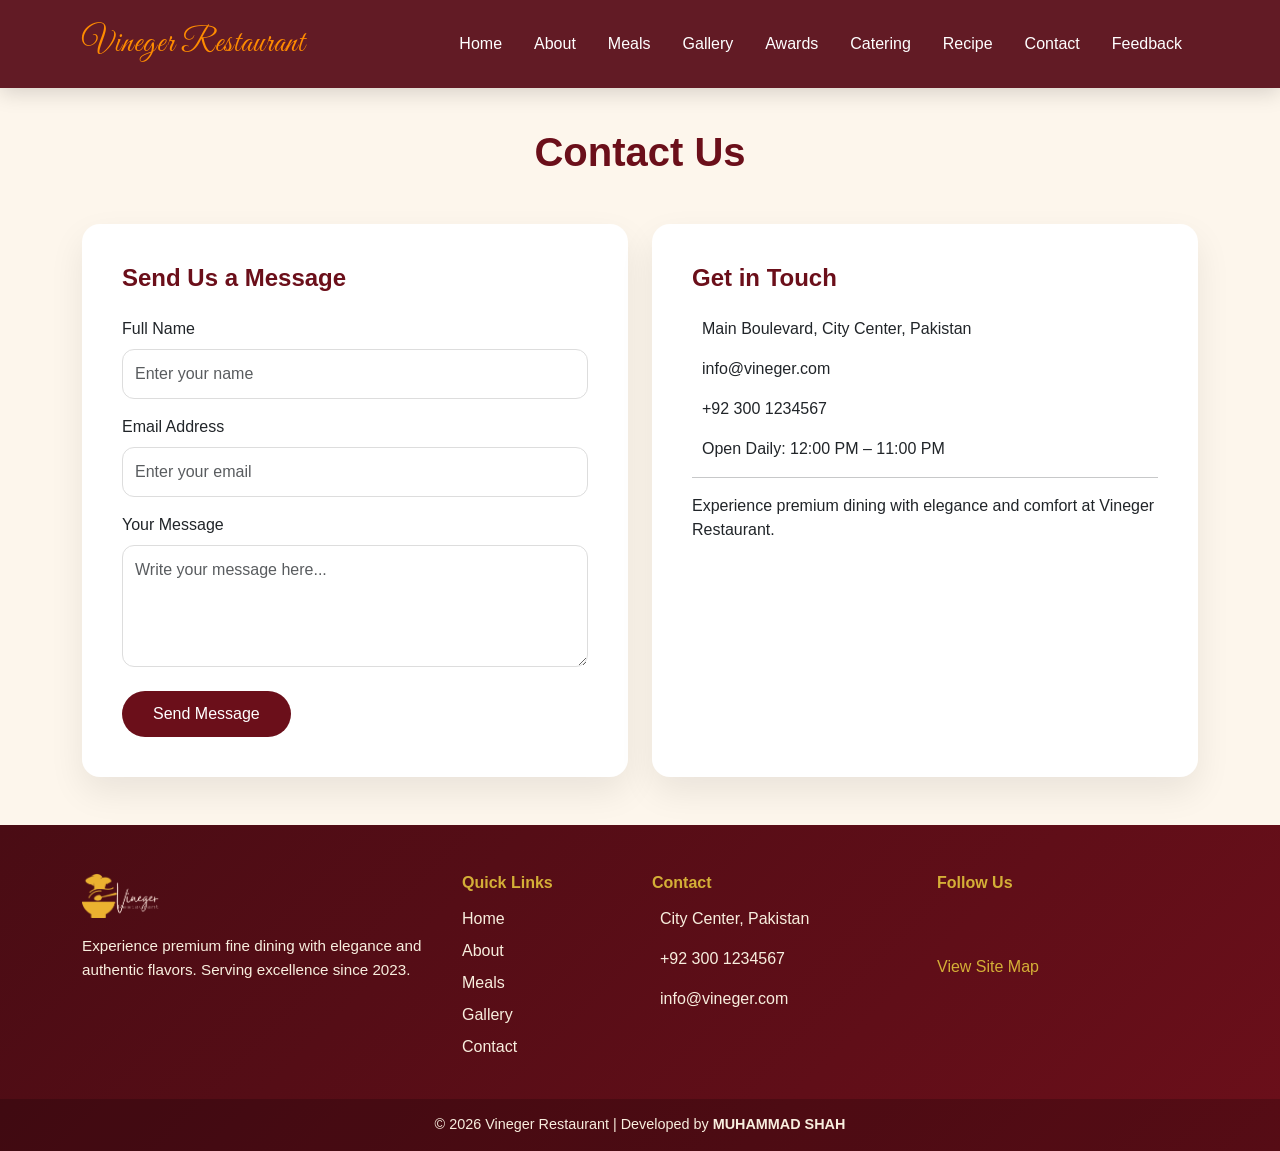
<file: contact.html>
<!doctype html>
<html lang="en">
  <head>
    <meta charset="UTF-8" />
    <title>Contact - Vineger Restaurant</title>
    <meta name="viewport" content="width=device-width, initial-scale=1.0" />
    <link
      href="https://cdn.jsdelivr.net/npm/bootstrap@5.3.2/dist/css/bootstrap.min.css"
      rel="stylesheet"
    />
    <link rel="stylesheet" href="assets/css/style.css" />
    <link href="https://fonts.googleapis.com/css2?family=Great+Vibes&display=swap" rel="stylesheet">
    <link href="https://fonts.googleapis.com/css2?family=Allura&display=swap" rel="stylesheet">
  </head>
  <body>
    <nav class="navbar navbar-expand-lg fixed-top custom-navbar">
  <div class="container">

    <!-- Logo -->
    <a class="navbar-brand signature-logo" href="index.html">
    Vineger Restaurant
</a>

    <!-- Toggler -->
    <button class="navbar-toggler border-0" type="button"
      data-bs-toggle="collapse" data-bs-target="#navbarNav">
      <span class="navbar-toggler-icon"></span>
    </button>

    <!-- Menu -->
    <div class="collapse navbar-collapse" id="navbarNav">
      <ul class="navbar-nav ms-auto align-items-lg-center text-center">

        <li class="nav-item"><a class="nav-link" href="index.html">Home</a></li>
        <li class="nav-item"><a class="nav-link" href="about.html">About</a></li>
        <li class="nav-item"><a class="nav-link" href="meals.html">Meals</a></li>
        <li class="nav-item"><a class="nav-link" href="gallery.html">Gallery</a></li>
        <li class="nav-item"><a class="nav-link" href="awards.html">Awards</a></li>
        <li class="nav-item"><a class="nav-link" href="catering.html">Catering</a></li>
        <li class="nav-item"><a class="nav-link" href="recipe.html">Recipe</a></li>
        <li class="nav-item"><a class="nav-link" href="contact.html">Contact</a></li>
        <li class="nav-item">
          <a class="nav-link" href="feedback.html">Feedback</a>
        </li>

      </ul>
    </div>
  </div>
</nav>

<section class="contact-wrapper py-5">
  <div class="container">
    <h1 class="text-center mb-5 contact-title">Contact Us</h1>

    <div class="row g-4 align-items-stretch">

      <!-- Contact Form -->
      <div class="col-lg-6">
        <div class="contact-card h-100">
          <h4 class="mb-4 contact-title">Send Us a Message</h4>

          <form>
            <div class="mb-3">
              <label class="form-label">Full Name</label>
              <input type="text" class="form-control" placeholder="Enter your name" required>
            </div>

            <div class="mb-3">
              <label class="form-label">Email Address</label>
              <input type="email" class="form-control" placeholder="Enter your email" required>
            </div>

            <div class="mb-3">
              <label class="form-label">Your Message</label>
              <textarea class="form-control" rows="4" placeholder="Write your message here..." required></textarea>
            </div>

            <button type="submit" class="btn btn-maroon mt-2">Send Message</button>
          </form>
        </div>
      </div>

      <!-- Contact Info -->
      <div class="col-lg-6">
        <div class="contact-card contact-info h-100">
          <h4 class="mb-4 contact-title">Get in Touch</h4>

          <p><i class="fa-solid fa-location-dot"></i>Main Boulevard, City Center, Pakistan</p>
          <p><i class="fa-solid fa-envelope"></i>info@vineger.com</p>
          <p><i class="fa-solid fa-phone"></i>+92 300 1234567</p>
          <p><i class="fa-solid fa-clock"></i>Open Daily: 12:00 PM – 11:00 PM</p>

          <hr>

          <p class="mt-3">
            Experience premium dining with elegance and comfort at Vineger Restaurant.
          </p>
        </div>
      </div>

    </div>
  </div>
</section>

    <footer class="footer-section pt-5">
  <div class="container">
    <div class="row gy-4">

      <!-- Logo + About -->
      <div class="col-lg-4 col-md-6">
        <div class="footer-brand d-flex align-items-center mb-3">
          <img src="assets/images/logo/logo.png" class="footer-logo me-2" alt="Logo">
          
        </div>
        <p class="footer-text">
          Experience premium fine dining with elegance and authentic flavors.
          Serving excellence since 2023.
        </p>
      </div>

      <!-- Quick Links -->
      <div class="col-lg-2 col-md-6">
        <h6 class="footer-heading">Quick Links</h6>
        <ul class="footer-links">
          <li><a href="index.html">Home</a></li>
          <li><a href="about.html">About</a></li>
          <li><a href="meals.html">Meals</a></li>
          <li><a href="gallery.html">Gallery</a></li>
          <li><a href="contact.html">Contact</a></li>
        </ul>
      </div>

      <!-- Contact Info -->
      <div class="col-lg-3 col-md-6">
        <h6 class="footer-heading">Contact</h6>
        <p><i class="fa-solid fa-location-dot"></i> City Center, Pakistan</p>
        <p><i class="fa-solid fa-phone"></i> +92 300 1234567</p>
        <p><i class="fa-solid fa-envelope"></i> info@vineger.com</p>
      </div>

      <!-- Social -->
      <div class="col-lg-3 col-md-6">
        <h6 class="footer-heading">Follow Us</h6>
        <div class="m-10">
          <a href="#"><i class="fa-brands fa-facebook-f"></i></a>
          <a href="#"><i class="fa-brands fa-instagram"></i></a>
          <a href="#"><i class="fa-brands fa-twitter"></i></a>
        </div>

        <div class="mt-4">
          <a href="sitemap.html" class="footer-sitemap">View Site Map</a>
        </div>
      </div>

    </div>
  </div>

  <!-- Bottom Bar -->
  <div class="footer-bottom text-center mt-4">
    <p class="mb-0">© 2026 Vineger Restaurant | Developed by <strong>MUHAMMAD SHAH</strong></p>
  </div>
</footer>
  </body>
</html>
</file>
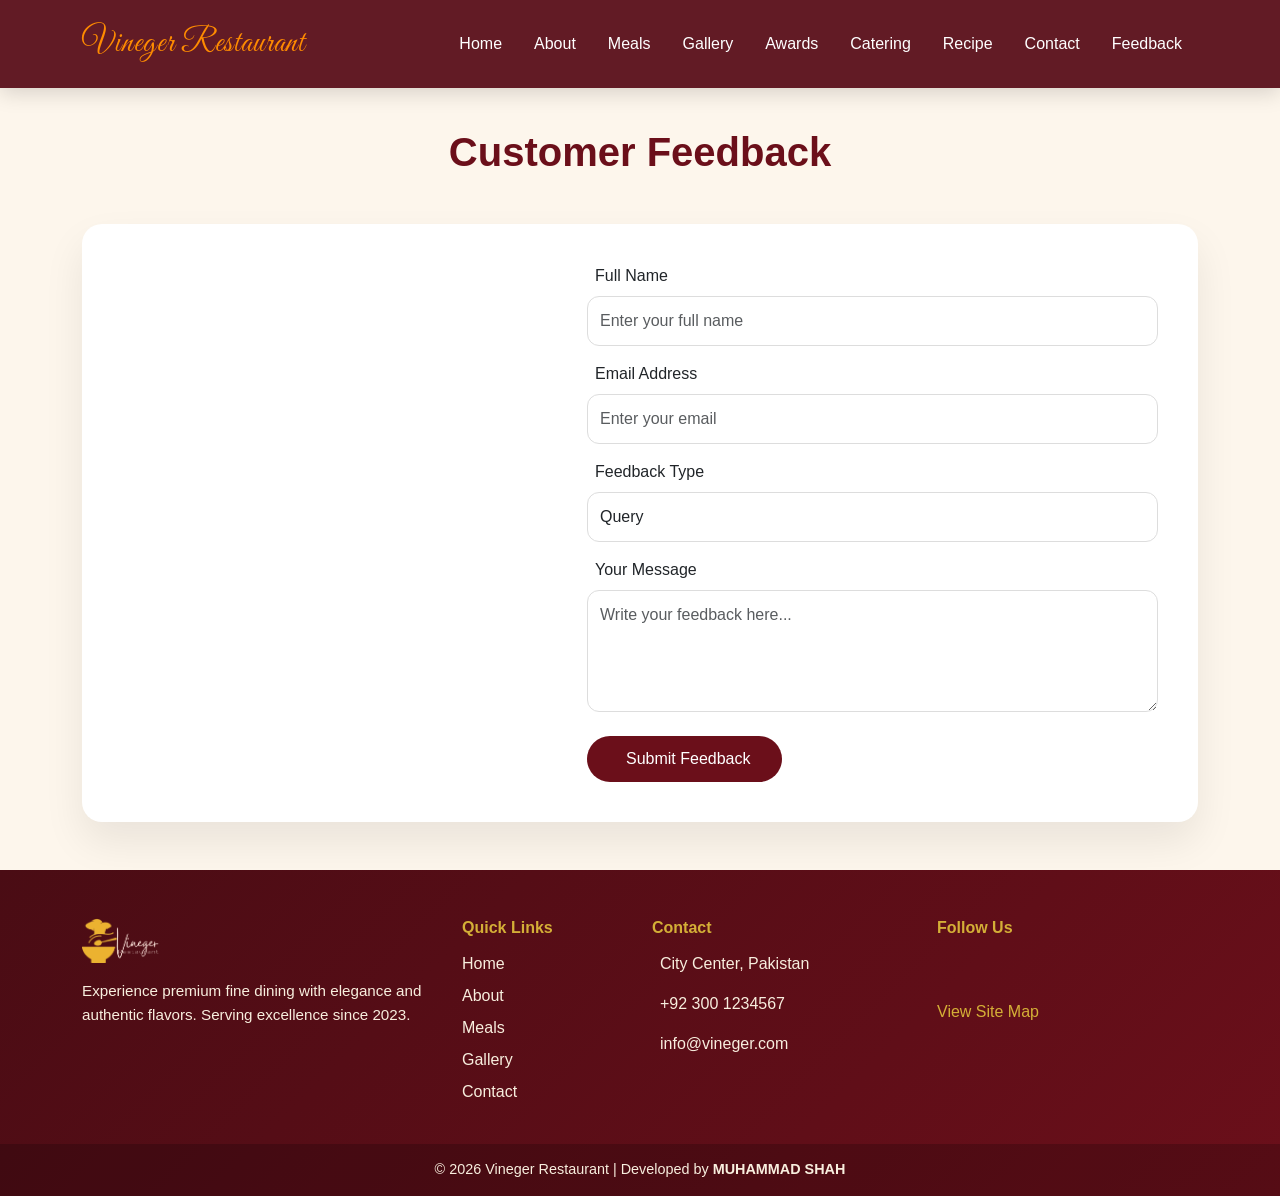
<file: feedback.html>
<!doctype html>
<html lang="en">
  <head>
    <meta charset="UTF-8" />
    <title>Feedback - Vineger Restaurant</title>
    <meta name="viewport" content="width=device-width, initial-scale=1.0" />
    <link
      href="https://cdn.jsdelivr.net/npm/bootstrap@5.3.2/dist/css/bootstrap.min.css"
      rel="stylesheet"
    />
    <link rel="stylesheet" href="assets/css/style.css" />
    <link href="https://fonts.googleapis.com/css2?family=Great+Vibes&display=swap" rel="stylesheet">
    <link href="https://fonts.googleapis.com/css2?family=Allura&display=swap" rel="stylesheet">
  </head>
  <body>
 <nav class="navbar navbar-expand-lg fixed-top custom-navbar">
  <div class="container">

    <!-- Logo -->
    <a class="navbar-brand signature-logo" href="index.html">
    Vineger Restaurant
</a>

    <!-- Toggler -->
    <button class="navbar-toggler border-0" type="button"
      data-bs-toggle="collapse" data-bs-target="#navbarNav">
      <span class="navbar-toggler-icon"></span>
    </button>

    <!-- Menu -->
    <div class="collapse navbar-collapse" id="navbarNav">
      <ul class="navbar-nav ms-auto align-items-lg-center text-center">

        <li class="nav-item"><a class="nav-link" href="index.html">Home</a></li>
        <li class="nav-item"><a class="nav-link" href="about.html">About</a></li>
        <li class="nav-item"><a class="nav-link" href="meals.html">Meals</a></li>
        <li class="nav-item"><a class="nav-link" href="gallery.html">Gallery</a></li>
        <li class="nav-item"><a class="nav-link" href="awards.html">Awards</a></li>
        <li class="nav-item"><a class="nav-link" href="catering.html">Catering</a></li>
        <li class="nav-item"><a class="nav-link" href="recipe.html">Recipe</a></li>
        <li class="nav-item"><a class="nav-link" href="contact.html">Contact</a></li>
        <li class="nav-item">
          <a class="nav-link" href="feedback.html">Feedback</a>
        </li>

      </ul>
    </div>
  </div>
</nav>

   <section class="feedback-section py-5">
  <div class="container">
    <h1 class="text-center mb-5 feedback-title">Customer Feedback</h1>

    <div class="feedback-wrapper">
      <div class="row g-0">

        <!-- Left Image -->
        <div class="col-lg-5 d-none d-lg-block">
          <div class="feedback-image h-100"></div>
        </div>

        <!-- Feedback Form -->
        <div class="col-lg-7">
          <div class="feedback-form">

            <form>

              <div class="mb-3">
                <label class="form-label">
                  <i class="fa-solid fa-user"></i>Full Name
                </label>
                <input type="text" class="form-control" placeholder="Enter your full name" required>
              </div>

              <div class="mb-3">
                <label class="form-label">
                  <i class="fa-solid fa-envelope"></i>Email Address
                </label>
                <input type="email" class="form-control" placeholder="Enter your email" required>
              </div>

              <div class="mb-3">
                <label class="form-label">
                  <i class="fa-solid fa-circle-info"></i>Feedback Type
                </label>
                <select class="form-control">
                  <option>Query</option>
                  <option>Suggestion</option>
                  <option>Complaint</option>
                </select>
              </div>

              <div class="mb-3">
                <label class="form-label">
                  <i class="fa-solid fa-message"></i>Your Message
                </label>
                <textarea class="form-control" rows="4" placeholder="Write your feedback here..."></textarea>
              </div>

              <button class="btn btn-maroon mt-2">
                <i class="fa-solid fa-paper-plane"></i> Submit Feedback
              </button>

            </form>

          </div>
        </div>

      </div>
    </div>

  </div>
</section>


    <footer class="footer-section pt-5">
  <div class="container">
    <div class="row gy-4">

      <!-- Logo + About -->
      <div class="col-lg-4 col-md-6">
        <div class="footer-brand d-flex align-items-center mb-3">
          <img src="assets/images/logo/logo.png" class="footer-logo me-2" alt="Logo">
          
        </div>
        <p class="footer-text">
          Experience premium fine dining with elegance and authentic flavors.
          Serving excellence since 2023.
        </p>
      </div>

      <!-- Quick Links -->
      <div class="col-lg-2 col-md-6">
        <h6 class="footer-heading">Quick Links</h6>
        <ul class="footer-links">
          <li><a href="index.html">Home</a></li>
          <li><a href="about.html">About</a></li>
          <li><a href="meals.html">Meals</a></li>
          <li><a href="gallery.html">Gallery</a></li>
          <li><a href="contact.html">Contact</a></li>
        </ul>
      </div>

      <!-- Contact Info -->
      <div class="col-lg-3 col-md-6">
        <h6 class="footer-heading">Contact</h6>
        <p><i class="fa-solid fa-location-dot"></i> City Center, Pakistan</p>
        <p><i class="fa-solid fa-phone"></i> +92 300 1234567</p>
        <p><i class="fa-solid fa-envelope"></i> info@vineger.com</p>
      </div>

      <!-- Social -->
      <div class="col-lg-3 col-md-6">
        <h6 class="footer-heading">Follow Us</h6>
        <div class="m-10">
          <a href="#"><i class="fa-brands fa-facebook-f"></i></a>
          <a href="#"><i class="fa-brands fa-instagram"></i></a>
          <a href="#"><i class="fa-brands fa-twitter"></i></a>
        </div>

        <div class="mt-4">
          <a href="sitemap.html" class="footer-sitemap">View Site Map</a>
        </div>
      </div>

    </div>
  </div>

  <!-- Bottom Bar -->
  <div class="footer-bottom text-center mt-4">
    <p class="mb-0">© 2026 Vineger Restaurant | Developed by <strong>MUHAMMAD SHAH</strong></p>
  </div>
</footer>
  </body>
</html>
</file>
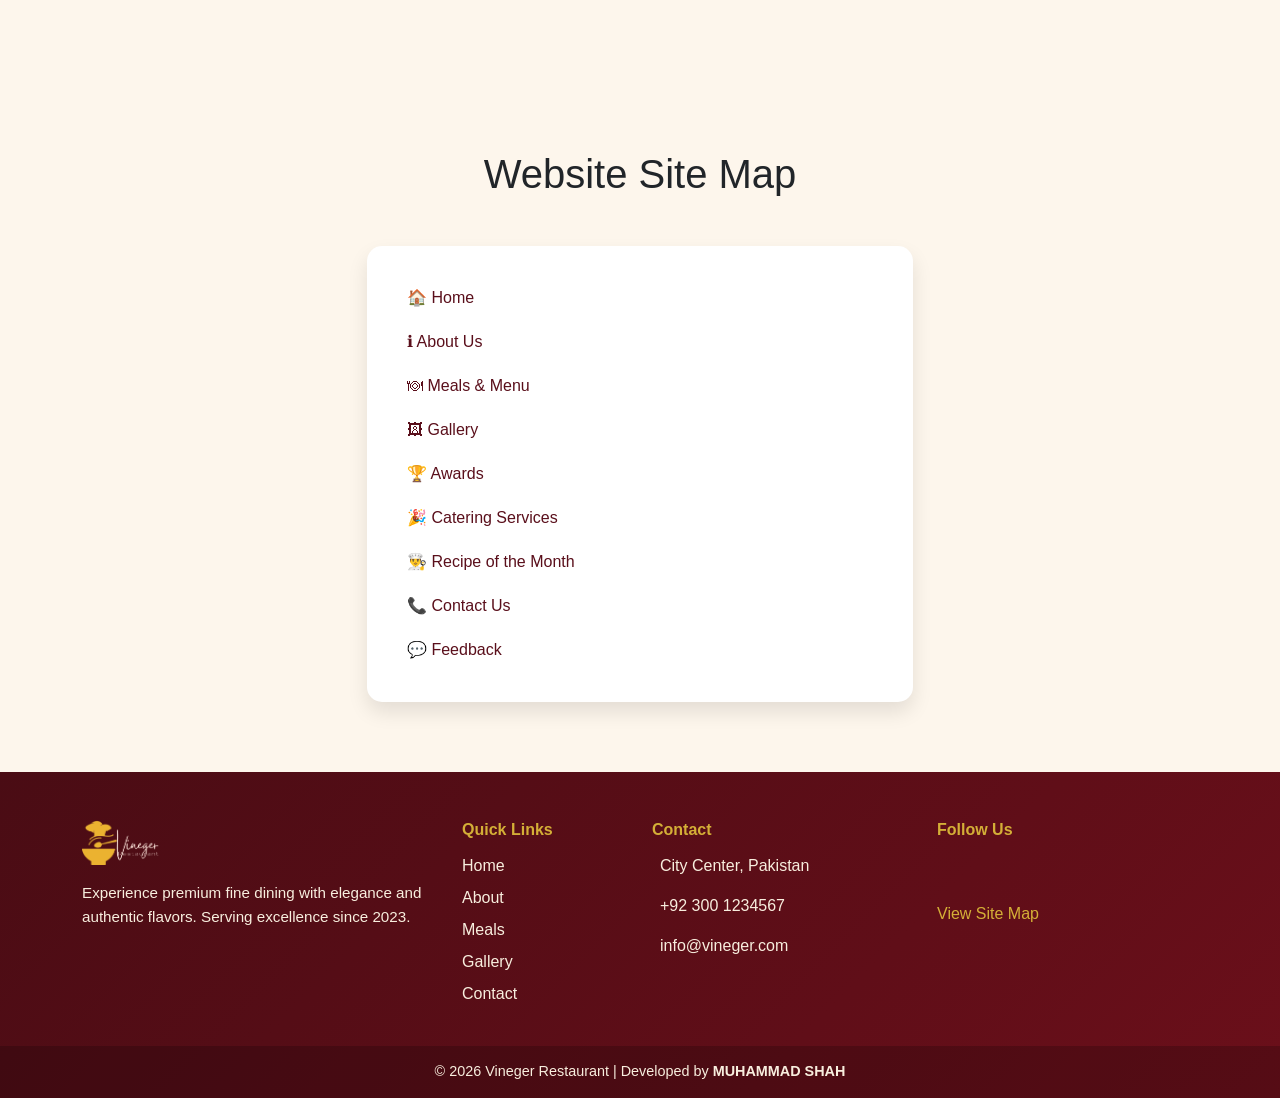
<file: sitemap.html>
<!DOCTYPE html>
<html>
<head>
<title>Site Map - Vineger Restaurant</title>
<meta name="viewport" content="width=device-width, initial-scale=1.0">
<link href="https://cdn.jsdelivr.net/npm/bootstrap@5.3.2/dist/css/bootstrap.min.css" rel="stylesheet">
<link rel="stylesheet" href="assets/css/style.css">
</head>
<body>

<section class="section-light">
<div class="container">
<h1 class="text-center mb-5">Website Site Map</h1>

<div class="row justify-content-center">
<div class="col-md-6">
<div class="sitemap-box">
<a href="index.html">🏠 Home</a>
<a href="about.html">ℹ About Us</a>
<a href="meals.html">🍽 Meals & Menu</a>
<a href="gallery.html">🖼 Gallery</a>
<a href="awards.html">🏆 Awards</a>
<a href="catering.html">🎉 Catering Services</a>
<a href="recipe.html">👨‍🍳 Recipe of the Month</a>
<a href="contact.html">📞 Contact Us</a>
<a href="feedback.html">💬 Feedback</a>
</div>
</div>
</div>

</div>
</section>

<footer class="footer-section pt-5">
  <div class="container">
    <div class="row gy-4">

      <!-- Logo + About -->
      <div class="col-lg-4 col-md-6">
        <div class="footer-brand d-flex align-items-center mb-3">
          <img src="assets/images/logo/logo.png" class="footer-logo me-2" alt="Logo">
          
        </div>
        <p class="footer-text">
          Experience premium fine dining with elegance and authentic flavors.
          Serving excellence since 2023.
        </p>
      </div>

      <!-- Quick Links -->
      <div class="col-lg-2 col-md-6">
        <h6 class="footer-heading">Quick Links</h6>
        <ul class="footer-links">
          <li><a href="index.html">Home</a></li>
          <li><a href="about.html">About</a></li>
          <li><a href="meals.html">Meals</a></li>
          <li><a href="gallery.html">Gallery</a></li>
          <li><a href="contact.html">Contact</a></li>
        </ul>
      </div>

      <!-- Contact Info -->
      <div class="col-lg-3 col-md-6">
        <h6 class="footer-heading">Contact</h6>
        <p><i class="fa-solid fa-location-dot"></i> City Center, Pakistan</p>
        <p><i class="fa-solid fa-phone"></i> +92 300 1234567</p>
        <p><i class="fa-solid fa-envelope"></i> info@vineger.com</p>
      </div>

      <!-- Social -->
      <div class="col-lg-3 col-md-6">
        <h6 class="footer-heading">Follow Us</h6>
        <div class="m-10">
          <a href="#"><i class="fa-brands fa-facebook-f"></i></a>
          <a href="#"><i class="fa-brands fa-instagram"></i></a>
          <a href="#"><i class="fa-brands fa-twitter"></i></a>
        </div>

        <div class="mt-4">
          <a href="sitemap.html" class="footer-sitemap">View Site Map</a>
        </div>
      </div>

    </div>
  </div>

  <!-- Bottom Bar -->
  <div class="footer-bottom text-center mt-4">
    <p class="mb-0">© 2026 Vineger Restaurant | Developed by <strong>MUHAMMAD SHAH</strong></p>
  </div>
</footer>
</body>
</html>
</file>
<file: assets/css/style.css>
body {
    font-family: 'Poppins', sans-serif;
    margin: 0;
    padding-top: 80px;
    background-color: #fdf6ec;
}

/* NAVBAR */
.custom-navbar {
    background: rgba(90,15,27,0.95);
    backdrop-filter: blur(8px);
    padding: 15px 0;
    transition: 0.3s ease;
    box-shadow: 0 5px 20px rgba(0,0,0,0.15);
}

.brand-text {
    font-size: 1.4rem;
    font-weight: 700;
    color: #fff;
    letter-spacing: 1px;
}

.navbar .nav-link {
    color: #fff !important;
    font-weight: 500;
    margin: 0 8px;
    position: relative;
    transition: 0.3s ease;
}

.navbar .nav-link::after {
    content: "";
    position: absolute;
    left: 0;
    bottom: -5px;
    width: 0;
    height: 2px;
    background: #d4af37;
    transition: 0.3s ease;
}

.navbar .nav-link:hover {
    color: #d4af37 !important;
}

.navbar .nav-link:hover::after {
    width: 100%;
}

/* Feedback Button Style */
.btn-feedback {
    background-color: #d4af37;
    color: #5a0f1b !important;
    padding: 6px 18px;
    border-radius: 25px;
    font-weight: 600;
}

.btn-feedback:hover {
    background-color: #c49b2f;
    color: #fff !important;
}
.brand-logo {
    font-size: 1.6rem;
    font-weight: 700;
    letter-spacing: 1px;
    text-transform: capitalize;
    color: #ff8c00 !important; /* Premium Orange */
    font-family: 'Playfair Display', serif;
    transition: 0.3s ease;
}

.brand-logo:hover {
    color: #d4af37 !important; /* Gold hover */
}
.signature-logo {
    font-family: 'Great Vibes', cursive;
    font-size: 2rem;
    color: #ff8c00 !important; /* Elegant orange */
    letter-spacing: 1px;
    transition: 0.3s ease;
}

.signature-logo:hover {
    color: #d4af37 !important; /* Gold hover */
}


/* HERO */
.hero-img {
    height: 100vh;
    object-fit: cover;
    filter: brightness(55%);
}

.carousel-caption {
    bottom: 30%;
}

.carousel-caption h1 {
    font-size: 3rem;
    font-weight: 700;
}

.carousel-caption p {
    font-size: 1.2rem;
}

/* SECTION STYLING */
.section-light {
    background-color: #fdf6ec;
    padding: 70px 0;
}

.section-dark {
    background-color: #5a0f1b;
    color: white;
    padding: 70px 0;
}

/* CARDS */
.card {
    border: none;
    border-radius: 15px;
    overflow: hidden;
    transition: 0.4s;
}

.card:hover {
    transform: translateY(-10px);
    box-shadow: 0 15px 25px rgba(0,0,0,0.2);
}

.card img {
    height: 250px;
    object-fit: cover;
}

/* BUTTONS */
.btn-gold {
    background-color: #c8a96a;
    color: #2a0a10;
    font-weight: 600;
    border-radius: 30px;
    padding: 8px 25px;
}

.btn-gold:hover {
    background-color: #b8934f;
}

.btn-wine {
    background-color: #5a0f1b;
    color: white;
    border-radius: 30px;
    padding: 8px 25px;
}

.btn-wine:hover {
    background-color: #7a1c2c;
}

/* GALLERY */
.gallery-img {
    height: 280px;
    object-fit: cover;
    border-radius: 12px;
    transition: 0.4s;
}

.gallery-img:hover {
    transform: scale(1.05);
}

/* FOOTER */
.footer-section {
    background: linear-gradient(135deg, #4a0c14, #6b0f1a);
    color: #f8eede;
}

.footer-logo {
    height: 45px;
    width: auto;
}

.footer-heading {
    color: #d4af37;
    font-weight: 600;
    margin-bottom: 15px;
}

.footer-text {
    font-size: 0.95rem;
    line-height: 1.6;
}

.footer-links {
    list-style: none;
    padding: 0;
}

.footer-links li {
    margin-bottom: 8px;
}

.footer-links a {
    text-decoration: none;
    color: #f8eede;
    transition: 0.3s ease;
}

.footer-links a:hover {
    color: #d4af37;
    padding-left: 5px;
}

.footer-section i {
    color: #d4af37;
    margin-right: 8px;
}

.social-icons a {
    display: inline-block;
    width: 38px;
    height: 38px;
    line-height: 38px;
    text-align: center;
    border-radius: 50%;
    background-color: rgba(255,255,255,0.1);
    color: #fff;
    margin-right: 10px;
    transition: 0.3s ease;
}

.social-icons a:hover {
    background-color: #d4af37;
    color: #4a0c14;
}

.footer-sitemap {
    color: #d4af37;
    text-decoration: none;
    font-weight: 500;
}

.footer-sitemap:hover {
    text-decoration: underline;
}

.footer-bottom {
    background-color: rgba(0,0,0,0.2);
    padding: 15px 0;
    margin-top: 30px;
    font-size: 0.9rem;
}

/* SITEMAP */
.sitemap-box {
    background: white;
    padding: 30px;
    border-radius: 15px;
    box-shadow: 0 10px 20px rgba(0,0,0,0.1);
}

.sitemap-box a {
    display: block;
    padding: 10px;
    color: #5a0f1b;
    font-weight: 500;
    text-decoration: none;
}

.sitemap-box a:hover {
    background: #fdf6ec;
    border-radius: 8px;
}
.section-cream {
    background-color: #fdf6ec;
}

.award-card {
    position: relative;
    border-radius: 15px;
    overflow: hidden;
    height: 350px;
    cursor: pointer;
    transition: 0.4s ease;
}

.award-card img {
    width: 100%;
    height: 100%;
    object-fit: cover;
    transition: 0.5s ease;
}

.award-overlay {
    position: absolute;
    inset: 0;
    background: linear-gradient(to top, rgba(90,15,27,0.9), rgba(90,15,27,0.3));
    display: flex;
    flex-direction: column;
    justify-content: end;
    padding: 25px;
    color: white;
}

.award-overlay h4 {
    font-weight: 700;
    color: #d4af37; /* gold */
}

.award-overlay p {
    font-size: 0.95rem;
    margin-bottom: 0;
}

.award-card:hover img {
    transform: scale(1.08);
}

.award-card:hover {
    box-shadow: 0 20px 40px rgba(0,0,0,0.2);
}
.contact-wrapper {
    background-color: #fdf6ec;
}

.contact-card {
    background: white;
    border-radius: 18px;
    padding: 40px;
    box-shadow: 0 15px 35px rgba(0,0,0,0.08);
}

.contact-title {
    color: #6b0f1a;
    font-weight: 700;
}

.form-control {
    border-radius: 12px;
    padding: 12px;
    border: 1px solid #ddd;
    transition: 0.3s ease;
}

.form-control:focus {
    border-color: #6b0f1a;
    box-shadow: 0 0 0 0.2rem rgba(107,15,26,0.15);
}

.btn-maroon {
    background-color: #6b0f1a;
    color: white;
    border-radius: 30px;
    padding: 10px 30px;
    font-weight: 500;
}

.btn-maroon:hover {
    background-color: #4a0c14;
}

.contact-info h4 {
    color: #6b0f1a;
    font-weight: 600;
}

.contact-info i {
    color: #d4af37;
    margin-right: 10px;
}
.feedback-section {
    background-color: #fdf6ec;
}

.feedback-wrapper {
    background: white;
    border-radius: 20px;
    overflow: hidden;
    box-shadow: 0 20px 40px rgba(0,0,0,0.08);
}

.feedback-image {
    background: url('https://images.unsplash.com/photo-1552566626-52f8b828add9') center/cover;
    min-height: 100%;
}

.feedback-form {
    padding: 40px;
}

.feedback-title {
    color: #6b0f1a;
    font-weight: 700;
}

.feedback-form .form-label {
    font-weight: 500;
}

.feedback-form i {
    color: #d4af37;
    margin-right: 8px;
}


.section-maroon {
    background: linear-gradient(135deg, #5a0f1b, #7b1e2b);
    position: relative;
}

.section-maroon::before {
    content: "";
    position: absolute;
    inset: 0;
    background: rgba(0,0,0,0.25);
}

.section-maroon .container {
    position: relative;
    z-index: 2;
}

.section-maroon i {
    color: #d4af37; /* gold accent */
}

.section-maroon h4 {
    font-weight: 700;
    margin-top: 10px;
}

.section-maroon p {
    color: #f8eede; /* soft cream text */
    font-size: 0.95rem;
}
/* RESPONSIVE */
@media(max-width:768px){
    .carousel-caption h1{
        font-size:1.8rem;
    }
    .carousel-caption p{
        font-size:1rem;
    }
    .hero-img{
        height:70vh;
    }
}
</file>
